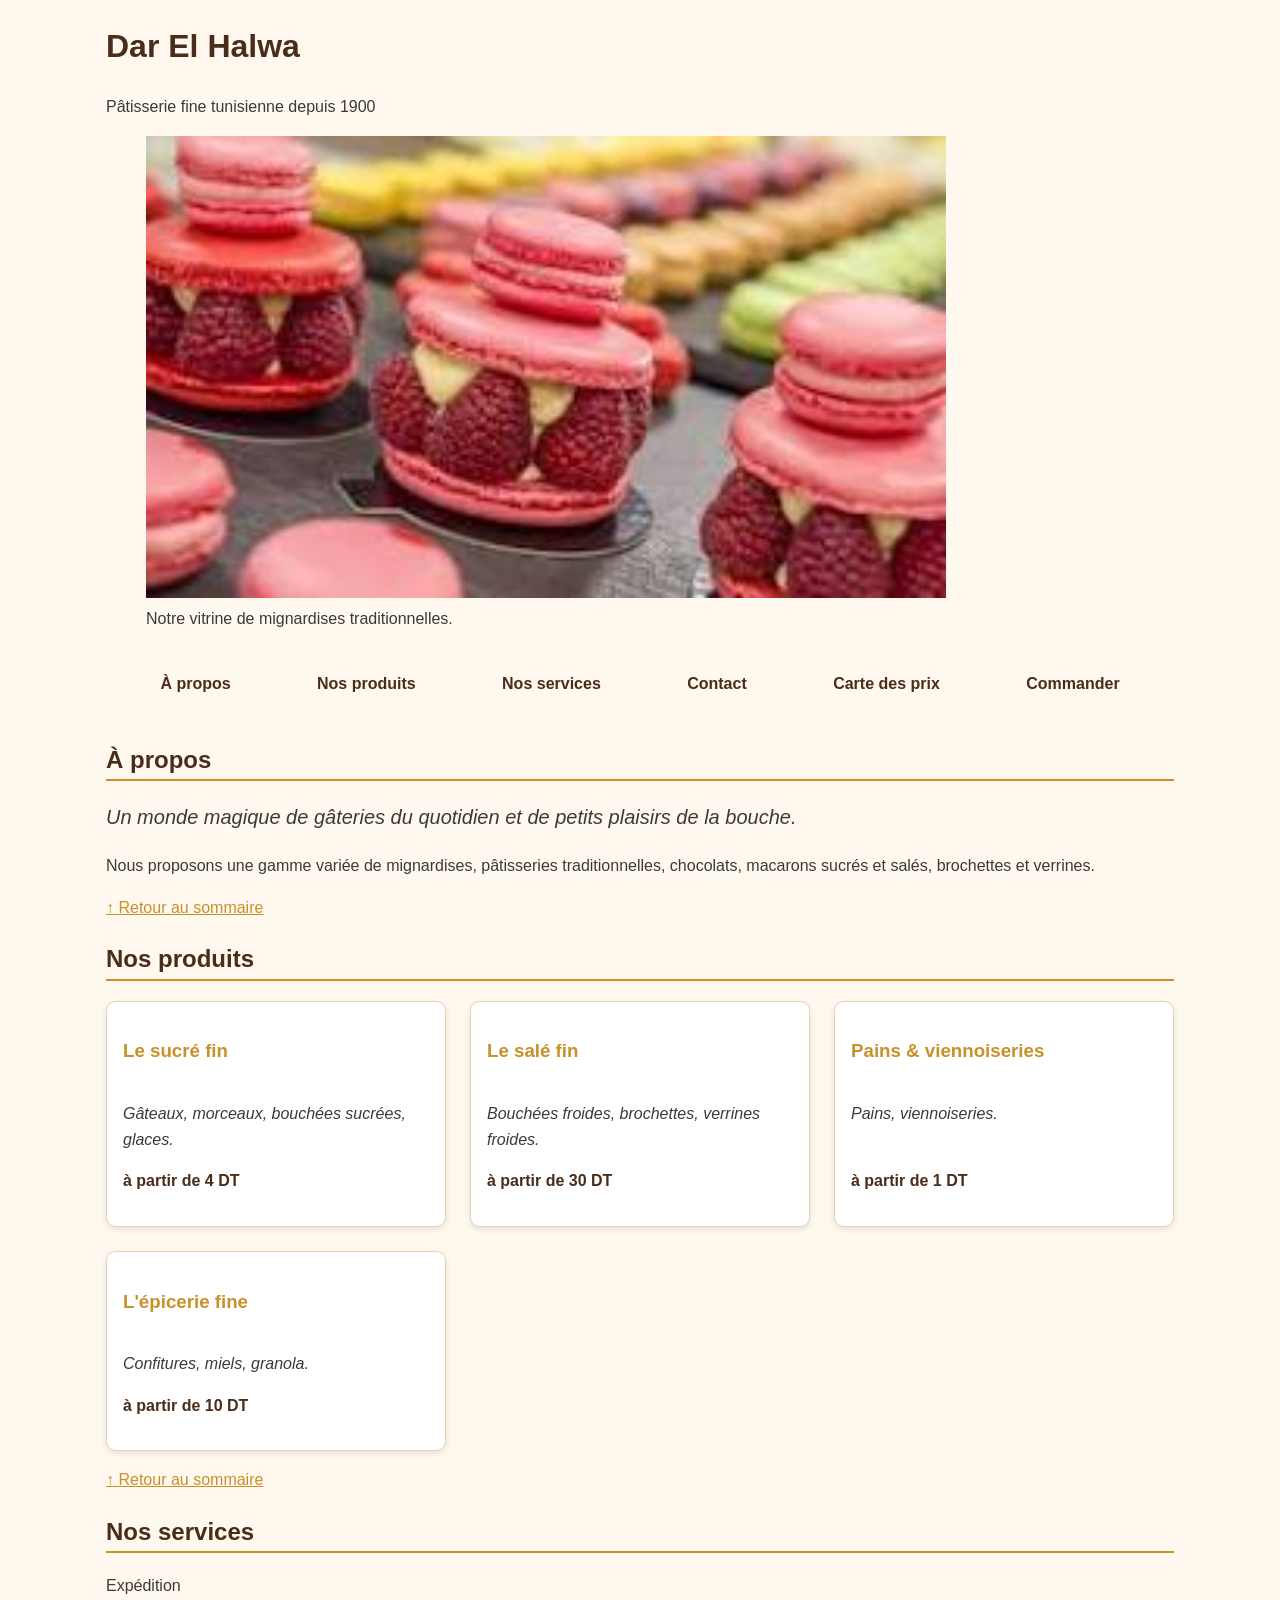
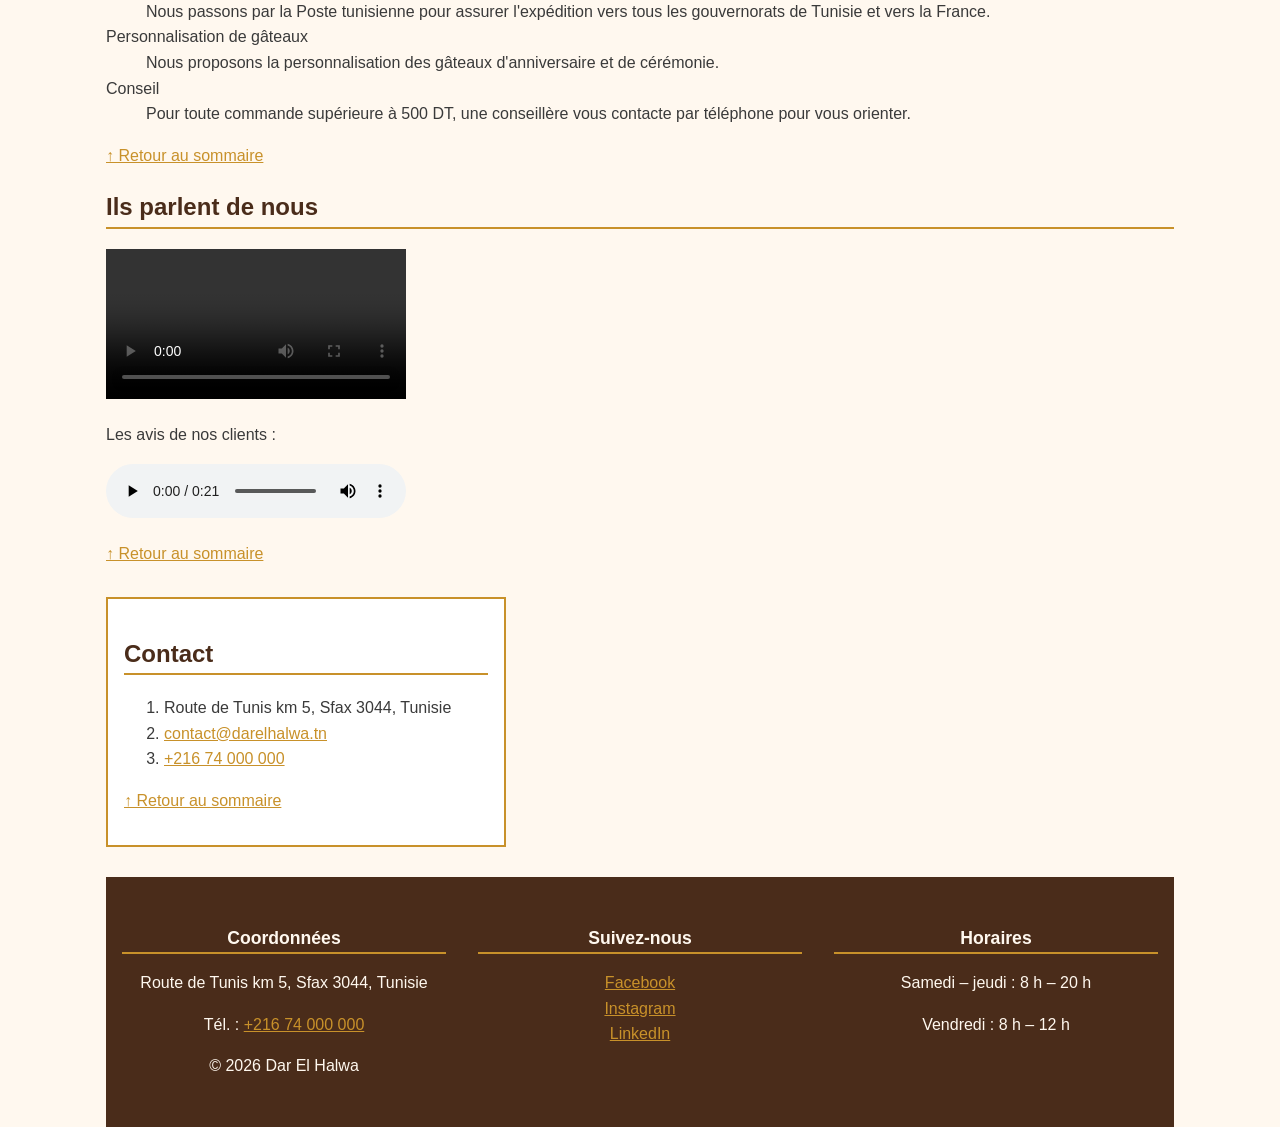
<file: index.html>
<!DOCTYPE html>
<html lang="fr">
<head>
  <meta charset="UTF-8">
  <meta name="viewport" content="width=device-width, initial-scale=1">
  <title>Dar El Halwa — Pâtisserie fine tunisienne</title>
  <link rel="stylesheet" href="css/style.css">
</head>
<body>
  <header>
    <h1>Dar El Halwa</h1>
    <p>Pâtisserie fine tunisienne depuis 1900</p>
    <figure>
      <img src="image/pati.jpg" alt="Vitrine garnie de mignardises, cornes de gazelle et makrouds" width="800" height="450">
      <figcaption>Notre vitrine de mignardises traditionnelles.</figcaption>
    </figure>
  </header>
  <nav id="sommaire" aria-label="Navigation principale">
    <ul>
      <li><a href="#apropos">À propos</a></li>
      <li><a href="#produits">Nos produits</a></li>
      <li><a href="#services">Nos services</a></li>
      <li><a href="#contact">Contact</a></li>
      <li><a href="carte.html">Carte des prix</a></li>
      <li><a href="commande.html">Commander</a></li>
    </ul>
  </nav>
  <main>
    <section id="apropos">
      <h2>À propos</h2>
      <p class="mise-en-avant">Un monde magique de gâteries du quotidien et de petits plaisirs de la bouche.</p>
      <p>Nous proposons une gamme variée de mignardises, pâtisseries traditionnelles, chocolats, macarons sucrés et salés, brochettes et verrines.</p>
    <p><a href="#sommaire">↑ Retour au sommaire</a></p>
    </section>

    <section id="produits">
      <h2>Nos produits</h2>
      <ul class="grille-produits">
        <li class="carte">
          <h3><strong>Le sucré fin</strong></h3>
          <p><em>Gâteaux, morceaux, bouchées sucrées, glaces.</em></p>
          <p class="prix">à partir de 4 DT</p>
        </li>
        <li class="carte">
          <h3><strong>Le salé fin</strong></h3>
          <p><em>Bouchées froides, brochettes, verrines froides.</em></p>
          <p class="prix">à partir de 30 DT</p>
        </li>
        <li class="carte">
          <h3><strong>Pains &amp; viennoiseries</strong></h3>
          <p><em>Pains, viennoiseries.</em></p>
          <p class="prix">à partir de 1 DT</p>
        </li>
        <li class="carte">
          <h3><strong>L'épicerie fine</strong></h3>
          <p><em>Confitures, miels, granola.</em></p>
          <p class="prix">à partir de 10 DT</p>
        </li>
      </ul>
    <p><a href="#sommaire">↑ Retour au sommaire</a></p>
    </section>

    <section id="services">
      <h2>Nos services</h2>
      <dl>
        <dt>Expédition</dt>
        <dd>Nous passons par la Poste tunisienne pour assurer l'expédition vers tous les gouvernorats de Tunisie et vers la France.</dd>
        <dt>Personnalisation de gâteaux</dt>
        <dd>Nous proposons la personnalisation des gâteaux d'anniversaire et de cérémonie.</dd>
        <dt>Conseil</dt>
        <dd>Pour toute commande supérieure à 500 DT, une conseillère vous contacte par téléphone pour vous orienter.</dd>
      </dl>
    <p><a href="#sommaire">↑ Retour au sommaire</a></p>
    </section>

    <section id="temoignages">
      <h2>Ils parlent de nous</h2>
      <video controls preload="metadata">
        <source src="media/12669-241236739_medium.mp4" type="video/mp4">
        Votre navigateur ne sait pas lire cette vidéo. <a href="media/12669-241236739_medium.mp4">Télécharger la vidéo</a>.
      </video>
      <p>Les avis de nos clients :</p>
      <audio controls preload="metadata">
        <source src="media/freesound_community-ice-cream-truck-theme-77464.mp3" type="audio/mpeg">
        Votre navigateur ne sait pas lire ce fichier audio.
      </audio>
    <p><a href="#sommaire">↑ Retour au sommaire</a></p>
    </section>

    <section id="contact" class="carte-info">
      <h2>Contact</h2>
      <ol>
        <li>Route de Tunis km 5, Sfax 3044, Tunisie</li>
        <li><a href="mailto:contact@darelhalwa.tn">contact@darelhalwa.tn</a></li>
        <li><a href="tel:+21674000000">+216 74 000 000</a></li>
      </ol>
    <p><a href="#sommaire">↑ Retour au sommaire</a></p>
    </section>
  </main>
  <footer>
    <div>
      <h2>Coordonnées</h2>
      <p>Route de Tunis km 5, Sfax 3044, Tunisie</p>
      <p>Tél. : <a href="tel:+21674000000">+216 74 000 000</a></p>
      <p>&copy; 2026 Dar El Halwa</p>
    </div>
    <div>
      <h2>Suivez-nous</h2>
      <ul>
        <li><a href="https://www.facebook.com/darelhalwa" target="_blank" >Facebook</a></li>
        <li><a href="https://www.instagram.com/darelhalwa" target="_blank" >Instagram</a></li>
        <li><a href="https://www.linkedin.com/company/darelhalwa" target="_blank" >LinkedIn</a></li>
      </ul>
    </div>
    <div>
      <h2>Horaires</h2>
      <p>Samedi – jeudi : 8 h – 20 h</p>
      <p>Vendredi : 8 h – 12 h</p>
    </div>
  </footer>
</body>
</html>
</file>
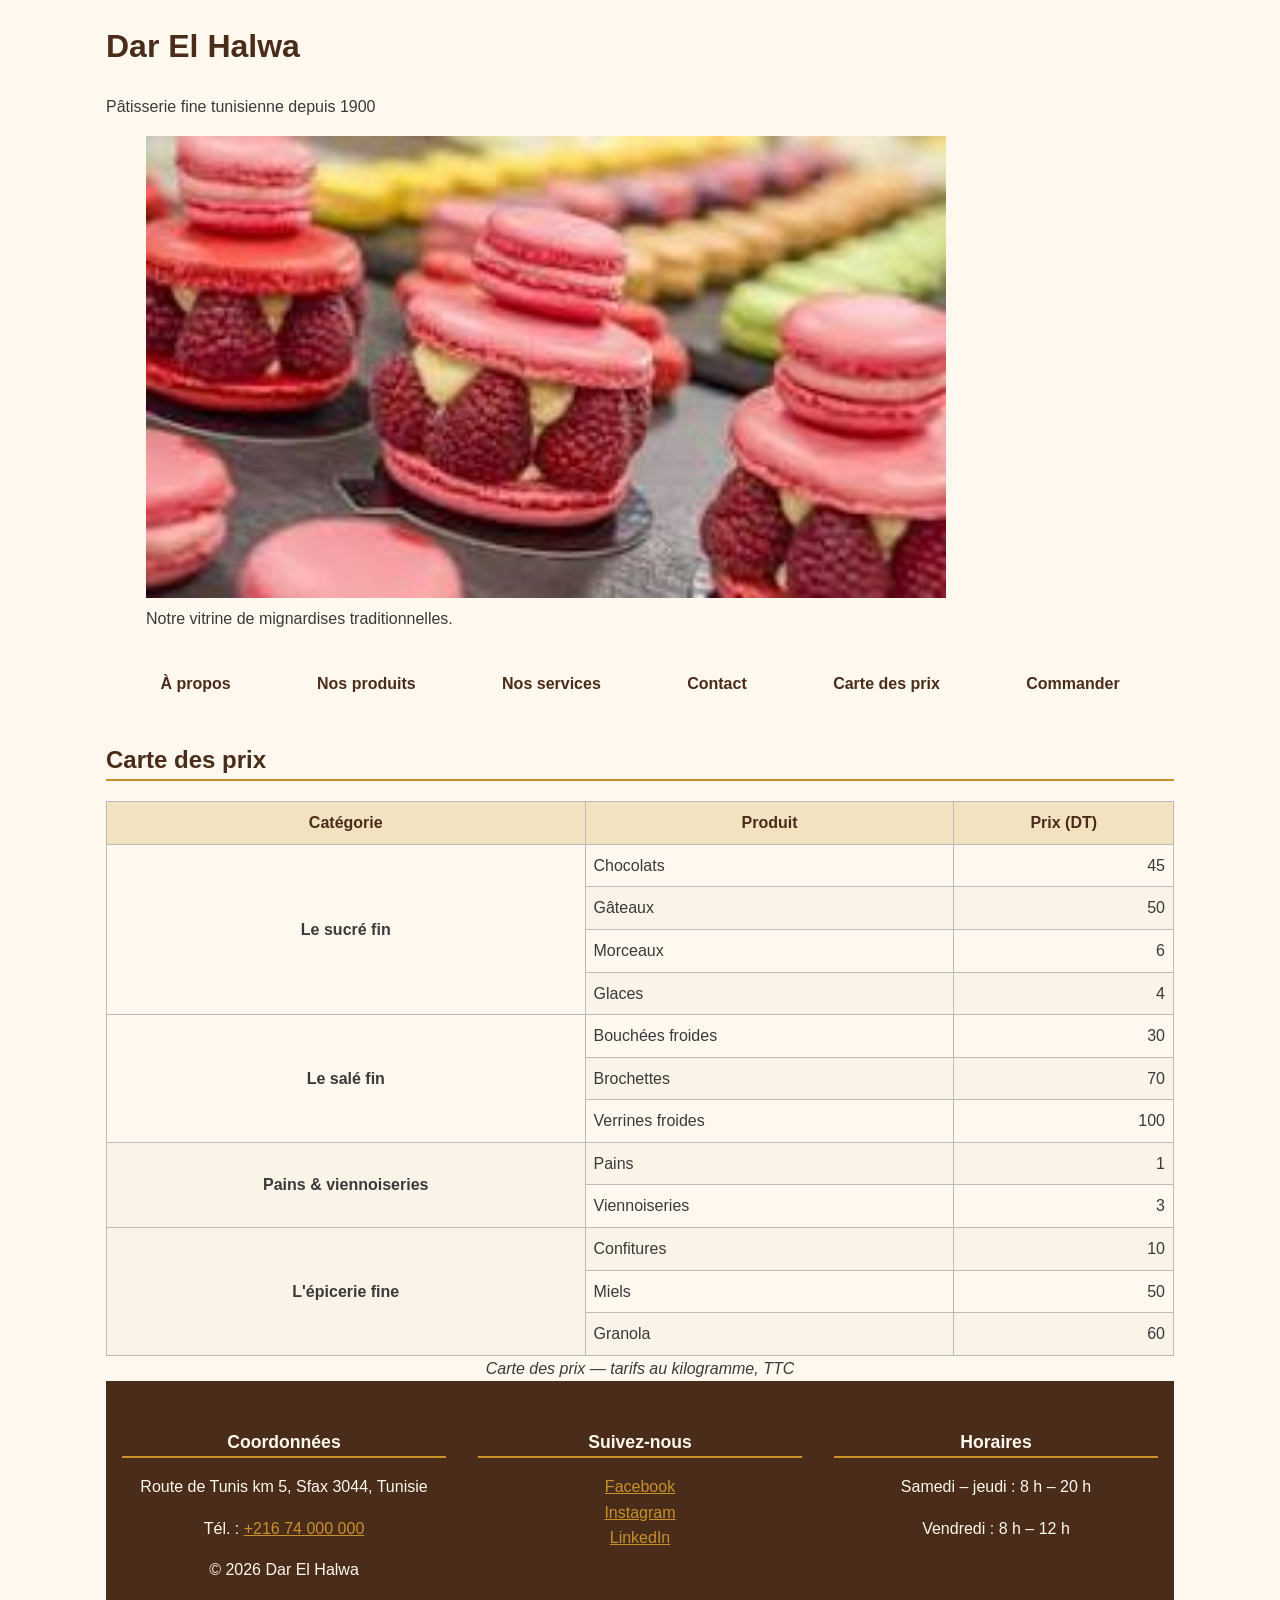
<file: carte.html>
<!DOCTYPE html>
<html lang="fr">
<head>
  <meta charset="UTF-8">
  <meta name="viewport" content="width=device-width, initial-scale=1">
  <title>Carte des prix — Dar El Halwa</title>
  <link rel="stylesheet" href="css/style.css">
</head>
<body>
  <header>
    <h1>Dar El Halwa</h1>
    <p>Pâtisserie fine tunisienne depuis 1900</p>
    <figure>
      <img src="image/pati.jpg" alt="Vitrine garnie de mignardises, cornes de gazelle et makrouds" width="800" height="450">
      <figcaption>Notre vitrine de mignardises traditionnelles.</figcaption>
    </figure>
  </header>
  <nav id="sommaire" aria-label="Navigation principale">
    <ul>
      <li><a href="index.html#apropos">À propos</a></li>
      <li><a href="index.html#produits">Nos produits</a></li>
      <li><a href="index.html#services">Nos services</a></li>
      <li><a href="index.html#contact">Contact</a></li>
      <li><a href="carte.html">Carte des prix</a></li>
      <li><a href="commande.html">Commander</a></li>
    </ul>
  </nav>
  <main>
    <section id="carte-prix">
      <h2>Carte des prix</h2>
      <div class="table-defilant">
      <table>
        <caption>Carte des prix — tarifs au kilogramme, TTC</caption>
        <thead>
          <tr>
            <th scope="col">Catégorie</th>
            <th scope="col">Produit</th>
            <th scope="col">Prix (DT)</th>
          </tr>
        </thead>
        <tbody>
        <tr>
          <th scope="rowgroup" rowspan="4">Le sucré fin</th>
          <td>Chocolats</td>
          <td>45</td>
        </tr>
        <tr>
          <td>Gâteaux</td>
          <td>50</td>
        </tr>
        <tr>
          <td>Morceaux</td>
          <td>6</td>
        </tr>
        <tr>
          <td>Glaces</td>
          <td>4</td>
        </tr>
        <tr>
          <th scope="rowgroup" rowspan="3">Le salé fin</th>
          <td>Bouchées froides</td>
          <td>30</td>
        </tr>
        <tr>
          <td>Brochettes</td>
          <td>70</td>
        </tr>
        <tr>
          <td>Verrines froides</td>
          <td>100</td>
        </tr>
        <tr>
          <th scope="rowgroup" rowspan="2">Pains &amp; viennoiseries</th>
          <td>Pains</td>
          <td>1</td>
        </tr>
        <tr>
          <td>Viennoiseries</td>
          <td>3</td>
        </tr>
        <tr>
          <th scope="rowgroup" rowspan="3">L'épicerie fine</th>
          <td>Confitures</td>
          <td>10</td>
        </tr>
        <tr>
          <td>Miels</td>
          <td>50</td>
        </tr>
        <tr>
          <td>Granola</td>
          <td>60</td>
        </tr>
        </tbody>
      </table>
      </div>
    </section>
  </main>
  <footer>
    <div>
      <h2>Coordonnées</h2>
      <p>Route de Tunis km 5, Sfax 3044, Tunisie</p>
      <p>Tél. : <a href="tel:+21674000000">+216 74 000 000</a></p>
      <p>&copy; 2026 Dar El Halwa</p>
    </div>
    <div>
      <h2>Suivez-nous</h2>
      <ul>
        <li><a href="https://www.facebook.com/darelhalwa" target="_blank" rel="noopener">Facebook</a></li>
        <li><a href="https://www.instagram.com/darelhalwa" target="_blank" rel="noopener">Instagram</a></li>
        <li><a href="https://www.linkedin.com/company/darelhalwa" target="_blank" rel="noopener">LinkedIn</a></li>
      </ul>
    </div>
    <div>
      <h2>Horaires</h2>
      <p>Samedi – jeudi : 8 h – 20 h</p>
      <p>Vendredi : 8 h – 12 h</p>
    </div>
  </footer>
</body>
</html>
</file>
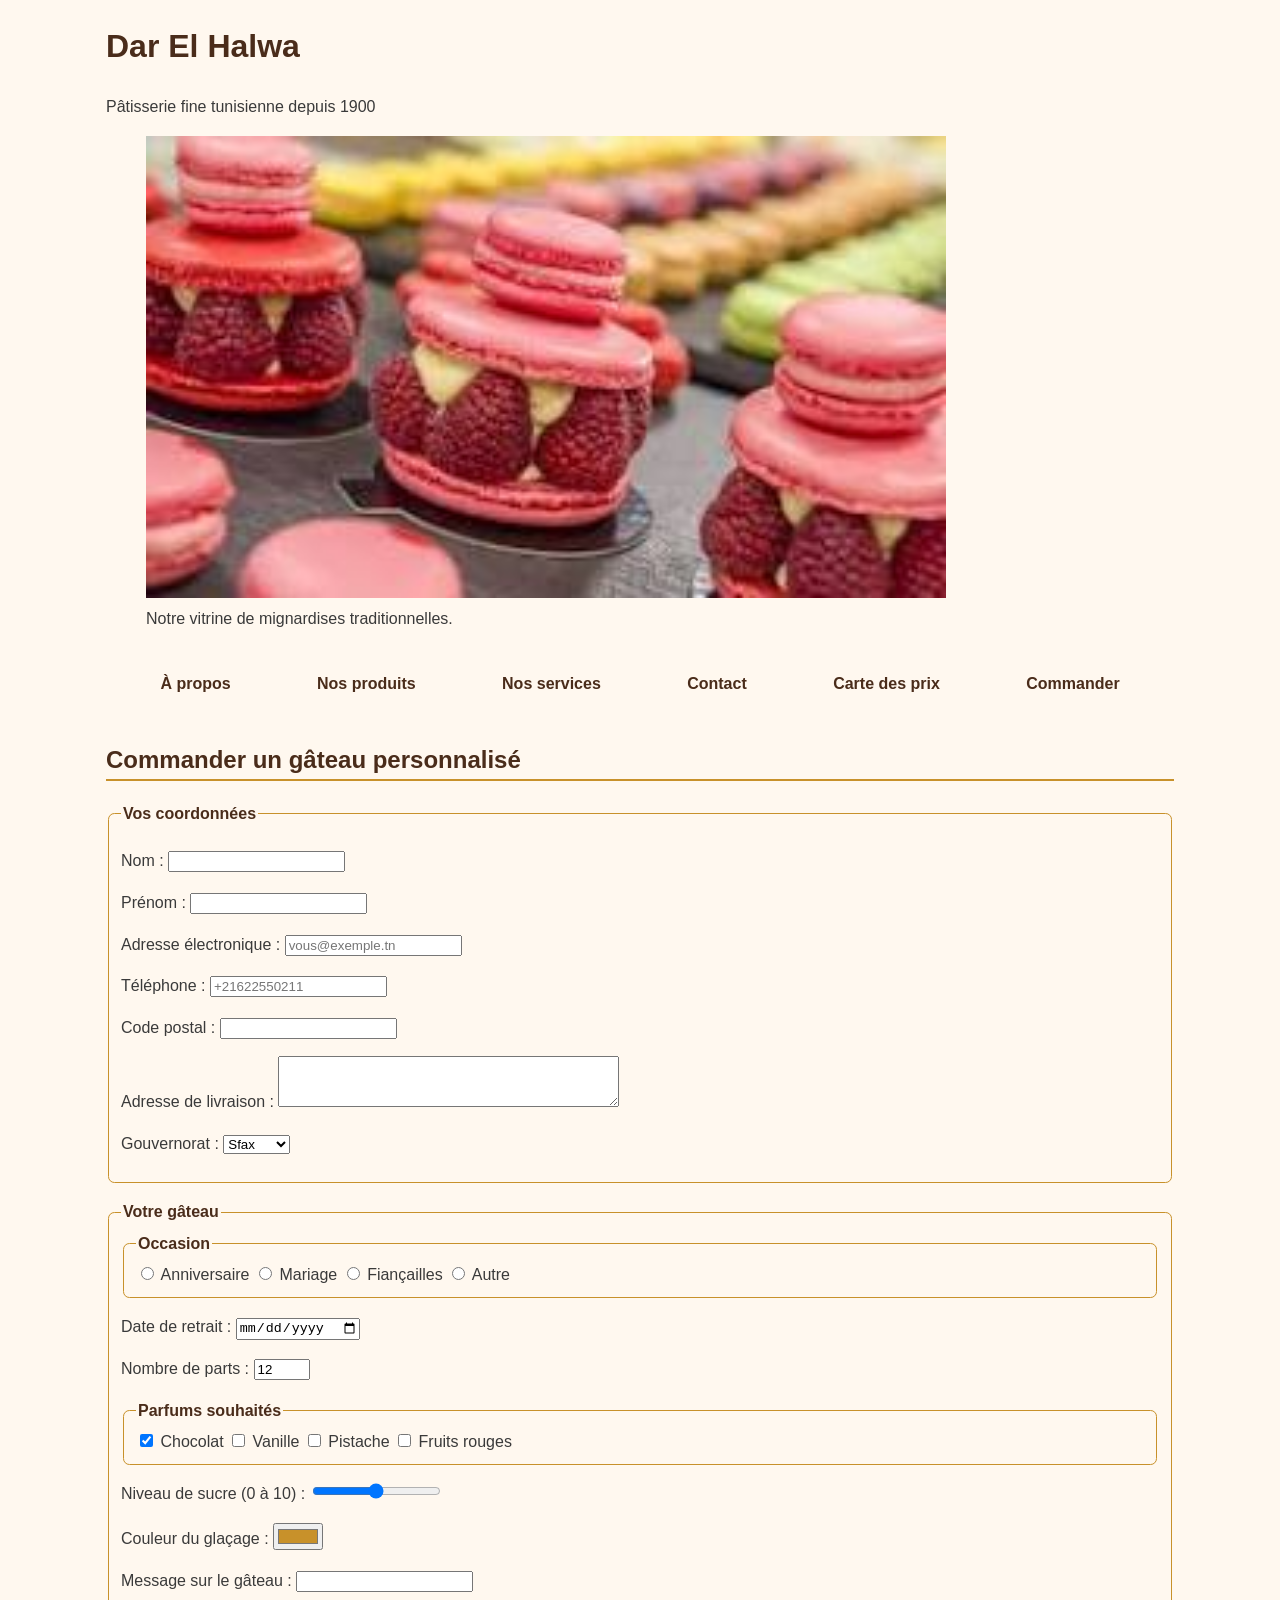
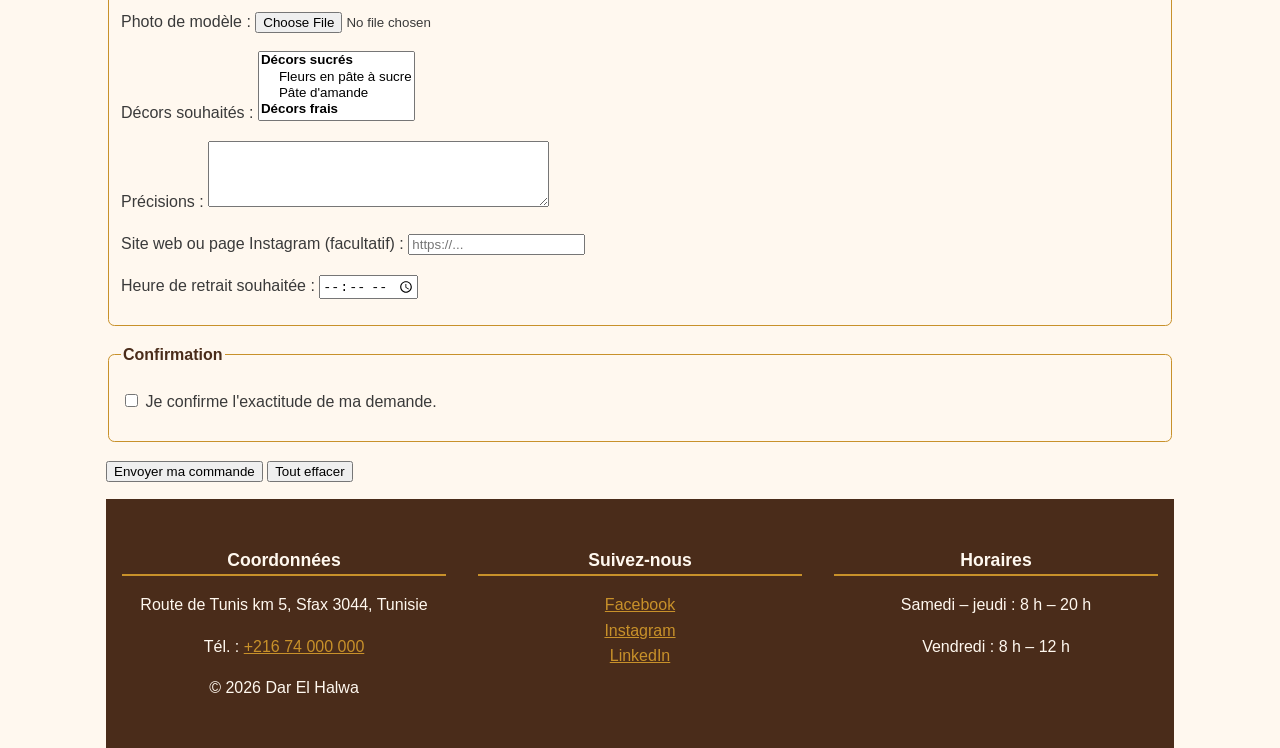
<file: commande.html>
<!DOCTYPE html>
<html lang="fr">
<head>
  <meta charset="UTF-8">
  <meta name="viewport" content="width=device-width, initial-scale=1">
  <title>Commander — Dar El Halwa</title>
  <link rel="stylesheet" href="css/style.css">
</head>
<body>
  <header>
    <h1>Dar El Halwa</h1>
    <p>Pâtisserie fine tunisienne depuis 1900</p>
    <figure>
      <img src="image/pati.jpg" alt="Vitrine garnie de mignardises, cornes de gazelle et makrouds" width="800" height="450">
      <figcaption>Notre vitrine de mignardises traditionnelles.</figcaption>
    </figure>
  </header>
  <nav id="sommaire" aria-label="Navigation principale">
    <ul>
      <li><a href="index.html#apropos">À propos</a></li>
      <li><a href="index.html#produits">Nos produits</a></li>
      <li><a href="index.html#services">Nos services</a></li>
      <li><a href="index.html#contact">Contact</a></li>
      <li><a href="carte.html">Carte des prix</a></li>
      <li><a href="commande.html">Commander</a></li>
    </ul>
  </nav>
  <main>
    <h2>Commander un gâteau personnalisé</h2>
    <form action="traitement.php" method="post">

      <fieldset>
        <legend>Vos coordonnées</legend>
      <p>
        <label for="nom">Nom :</label>
        <input type="text" id="nom" name="nom" minlength="2" required>
      </p>
      <p>
        <label for="prenom">Prénom :</label>
        <input type="text" id="prenom" name="prenom" minlength="2" required>
      </p>
      <p>
        <label for="email">Adresse électronique :</label>
        <input type="email" id="email" name="email" placeholder="vous@exemple.tn" required>
      </p>
      <p>
        <label for="telephone">Téléphone :</label>
        <input type="tel" id="telephone" name="telephone" pattern="\+216[0-9]{8}" title="+216 suivi de 8 chiffres" placeholder="+21622550211" required>
      </p>
      <p>
        <label for="cp">Code postal :</label>
        <input type="text" id="cp" name="cp" inputmode="numeric" pattern="[0-9]{4}" minlength="4" maxlength="4" title="Exactement 4 chiffres" required>
      </p>
      <p>
        <label for="adresse">Adresse de livraison :</label>
        <textarea id="adresse" name="adresse" rows="3" cols="40" required></textarea>
      </p>
      <p>
        <label for="gouvernorat">Gouvernorat :</label>
        <select id="gouvernorat" name="gouvernorat">
          <option value="sfax" selected>Sfax</option>
          <option value="tunis">Tunis</option>
          <option value="sousse">Sousse</option>
          <option value="gabes">Gabès</option>
          <option value="autre">Autre</option>
        </select>
      </p>
      </fieldset>

      <fieldset>
        <legend>Votre gâteau</legend>

        <fieldset>
          <legend>Occasion</legend>
          <input type="radio" id="occ-anniv" name="occasion" value="anniversaire" required>
          <label for="occ-anniv">Anniversaire</label>
          <input type="radio" id="occ-mariage" name="occasion" value="mariage">
          <label for="occ-mariage">Mariage</label>
          <input type="radio" id="occ-fiancailles" name="occasion" value="fiancailles">
          <label for="occ-fiancailles">Fiançailles</label>
          <input type="radio" id="occ-autre" name="occasion" value="autre">
          <label for="occ-autre">Autre</label>
        </fieldset>
      <p>
        <label for="date">Date de retrait :</label>
        <input type="date" id="date" name="date" min="2026-09-01" required>
      </p>
      <p>
        <label for="parts">Nombre de parts :</label>
        <input type="number" id="parts" name="parts" min="6" max="100" step="2" value="12">
      </p>

        <fieldset>
          <legend>Parfums souhaités</legend>
          <input type="checkbox" id="p-choco" name="parfums[]" value="chocolat" checked>
          <label for="p-choco">Chocolat</label>
          <input type="checkbox" id="p-vanille" name="parfums[]" value="vanille">
          <label for="p-vanille">Vanille</label>
          <input type="checkbox" id="p-pistache" name="parfums[]" value="pistache">
          <label for="p-pistache">Pistache</label>
          <input type="checkbox" id="p-fruits" name="parfums[]" value="fruits-rouges">
          <label for="p-fruits">Fruits rouges</label>
        </fieldset>
      <p>
        <label for="sucre">Niveau de sucre (0 à 10) :</label>
        <input type="range" id="sucre" name="sucre" min="0" max="10" step="1" value="5">
      </p>
      <p>
        <label for="glacage">Couleur du glaçage :</label>
        <input type="color" id="glacage" name="glacage" value="#c8912a">
      </p>
      <p>
        <label for="message">Message sur le gâteau :</label>
        <input type="text" id="message" name="message" maxlength="30">
      </p>
      <p>
        <label for="photo">Photo de modèle :</label>
        <input type="file" id="photo" name="photo" accept="image/*">
      </p>
      <p>
        <label for="decors">Décors souhaités :</label>
        <select multiple size="4" id="decors" name="decors[]">
          <optgroup label="Décors sucrés">
            <option value="fleurs">Fleurs en pâte à sucre</option>
            <option value="pate-amande">Pâte d'amande</option>
          </optgroup>
          <optgroup label="Décors frais">
            <option value="fruits">Fruits frais</option>
            <option value="fleurs-comestibles">Fleurs comestibles</option>
          </optgroup>
        </select>
      </p>
      <p>
        <label for="precisions">Précisions :</label>
        <textarea id="precisions" name="precisions" rows="4" cols="40" maxlength="200"></textarea>
      </p>
      <p>
        <label for="site">Site web ou page Instagram (facultatif) :</label>
        <input type="url" id="site" name="site" placeholder="https://...">
      </p>
      <p>
        <label for="heure">Heure de retrait souhaitée :</label>
        <input type="time" id="heure" name="heure">
      </p>
      </fieldset>

      <fieldset>
        <legend>Confirmation</legend>
        <p>
          <input type="checkbox" id="accord" name="accord" required>
          <label for="accord">Je confirme l'exactitude de ma demande.</label>
        </p>
      </fieldset>

      <p>
        <button type="submit">Envoyer ma commande</button>
        <button type="reset">Tout effacer</button>
      </p>
    </form>
  </main>
  <footer>
    <div>
      <h2>Coordonnées</h2>
      <p>Route de Tunis km 5, Sfax 3044, Tunisie</p>
      <p>Tél. : <a href="tel:+21674000000">+216 74 000 000</a></p>
      <p>&copy; 2026 Dar El Halwa</p>
    </div>
    <div>
      <h2>Suivez-nous</h2>
      <ul>
        <li><a href="https://www.facebook.com/darelhalwa" target="_blank" rel="noopener">Facebook</a></li>
        <li><a href="https://www.instagram.com/darelhalwa" target="_blank" rel="noopener">Instagram</a></li>
        <li><a href="https://www.linkedin.com/company/darelhalwa" target="_blank" rel="noopener">LinkedIn</a></li>
      </ul>
    </div>
    <div>
      <h2>Horaires</h2>
      <p>Samedi – jeudi : 8 h – 20 h</p>
      <p>Vendredi : 8 h – 12 h</p>
    </div>
  </footer>
</body>
</html>
</file>
<file: css/style.css>
*, *::before, *::after {
  box-sizing: border-box;
}

:root {
  --miel: #c8912a;
  --chocolat: #4a2c1a;
  --creme: #fff8ef;
  --pistache: #6b8e4e;
  --gris-texte: #3a3a3a;
  --espace: 1rem;
}

body {
  display: grid;
  grid-template-areas:
    "entete"
    "navigation"
    "contenu"
    "pied";
  grid-template-rows: auto auto 1fr auto;
  min-height: 100vh;
  max-width: 1100px;
  margin: 0 auto;
  padding: 0 var(--espace);
  background-color: var(--creme);
  color: var(--gris-texte);
  font-family: "Segoe UI", Tahoma, Arial, sans-serif;
  font-size: 1rem;
  line-height: 1.6;
}
header { grid-area: entete; }
nav    { grid-area: navigation; }
main   { grid-area: contenu; }
footer { grid-area: pied; }

h1, h2, h3 { color: var(--chocolat); }
h2 { border-bottom: 2px solid var(--miel); }

p, li { line-height: 1.6; }

strong { color: var(--miel); }

img, video { max-width: 100%; height: auto; }
audio { max-width: 100%; }

a:link    { color: var(--miel); }
a:visited { color: var(--pistache); }
a:hover   { color: var(--chocolat); text-decoration: underline; }
a:active  { color: var(--chocolat); }

.mise-en-avant { font-size: 1.25rem; font-style: italic; }

#contact { background-color: #fff; padding: var(--espace); }
.carte-info {
  max-width: 400px;
  padding: 20px;
  border: 2px solid var(--miel);
  margin: 30px 0;
}

nav ul {
  display: flex;
  flex-wrap: wrap;
  justify-content: space-evenly;
  align-items: center;
  gap: var(--espace);
  list-style: none;
  padding: 0;
}
nav a,
nav a:link,
nav a:visited {
  display: block;
  padding: 0.5rem 1rem;
  border-radius: 0.4rem;
  text-decoration: none;
  font-weight: bold;
  color: var(--chocolat);
}
nav a:hover { background-color: var(--miel); color: #fff; }

.grille-produits {
  display: grid;
  grid-template-columns: 1fr;
  gap: 1.5rem;
  list-style: none;
  padding: 0;
}
.carte {
  display: flex;
  flex-direction: column;
  background-color: #fff;
  border: 1px solid #e5d3b3;
  border-radius: 0.6rem;
  padding: var(--espace);
  box-shadow: 0 2px 6px rgba(0, 0, 0, 0.1);
}
.carte .prix { margin-top: auto; font-weight: bold; color: var(--chocolat); }

footer {
  display: flex;
  flex-direction: column;
  gap: calc(var(--espace) * 2);
  padding: calc(var(--espace) * 2) var(--espace);
  background-color: var(--chocolat);
  color: var(--creme);
  text-align: center;
}
footer > div { flex: 1; }
footer h2 { color: var(--creme); font-size: 1.1rem; }
footer ul { list-style: none; padding: 0; }
footer a:link, footer a:visited { color: var(--miel); }

.table-defilant { overflow-x: auto; }
table { border-collapse: collapse; width: 100%; }
thead { background-color: #f3e2bf; color: var(--chocolat); }
th, td { border: 1px solid #bbb; padding: 8px; }
tbody tr td:last-child { text-align: right; }
tbody tr:nth-child(even) { background-color: #faf3e8; }
caption { caption-side: bottom; font-style: italic; }

fieldset { margin-bottom: var(--espace); border: 1px solid var(--miel); border-radius: 0.4rem; }
legend { color: var(--chocolat); font-weight: bold; }
input, select, textarea { max-width: 100%; }

@media (min-width: 768px) {
  .grille-produits { grid-template-columns: repeat(2, 1fr); }
  footer { flex-direction: row;  }
}
@media (min-width: 1024px) {

  .grille-produits { grid-template-columns: repeat(3, 1fr); }
}
</file>
